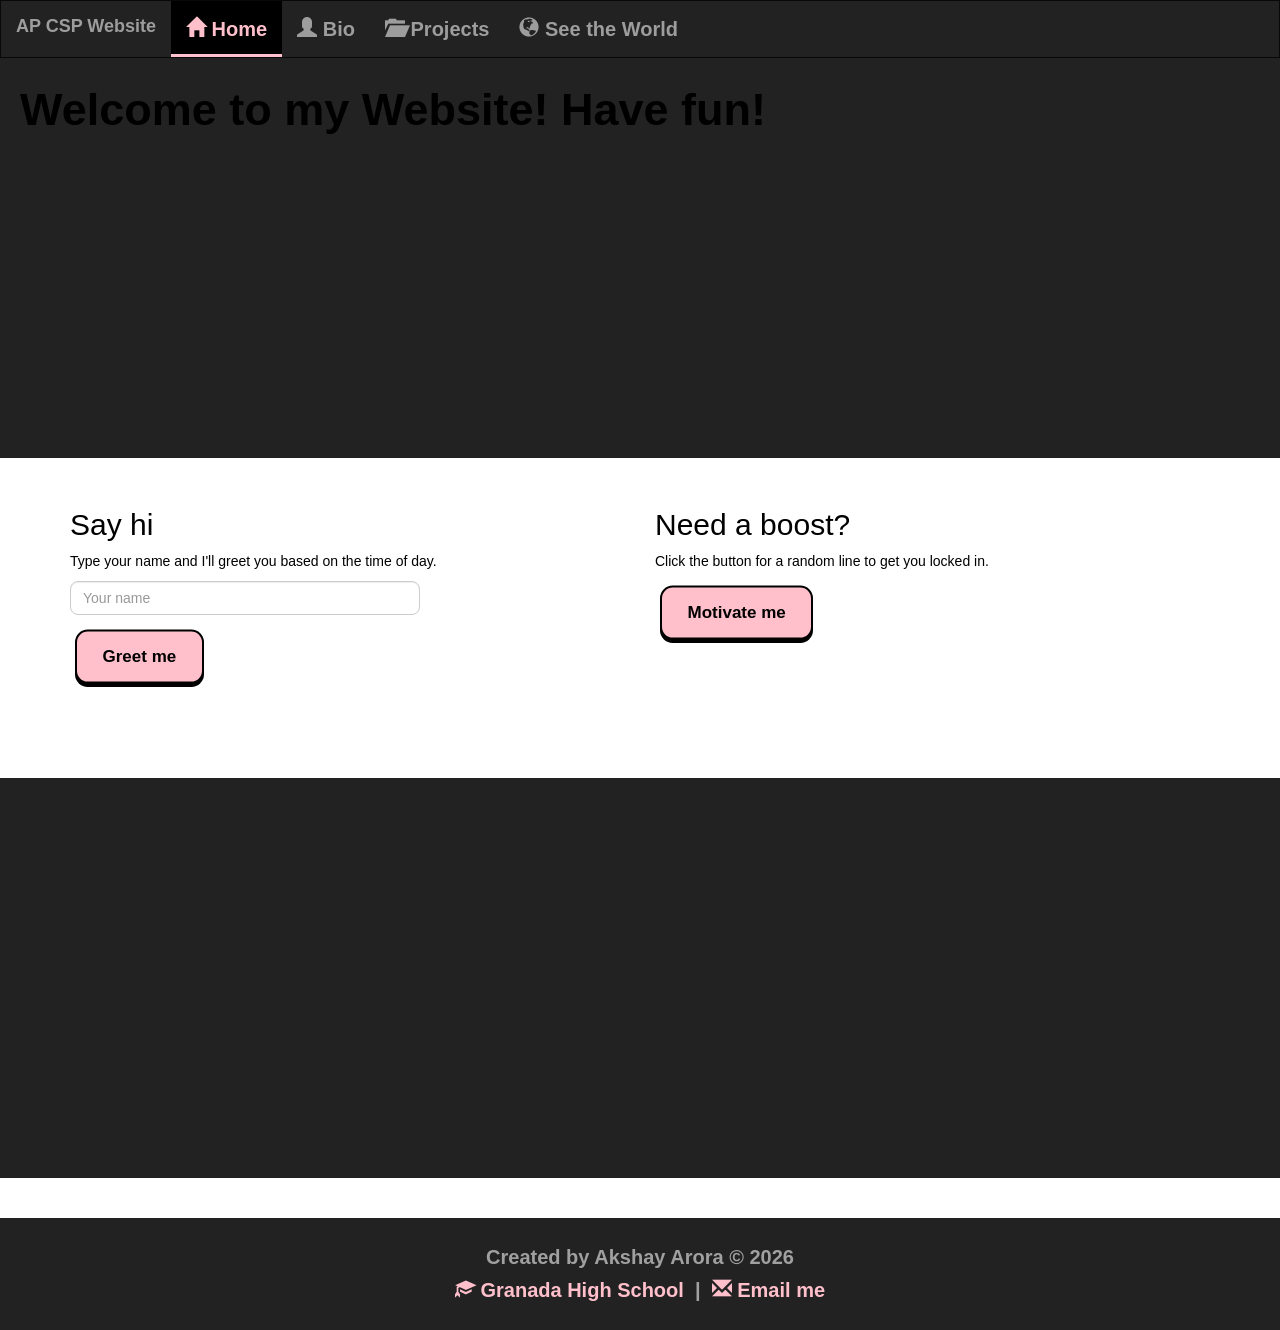
<file: index.html>
<!DOCTYPE html>
<html>
    <head>
        <meta charset="utf-8">
        <meta name="viewport" content="width=device-width, initial-scale=1">
        <link rel="stylesheet" href="https://maxcdn.bootstrapcdn.com/bootstrap/3.4.1/css/bootstrap.min.css">
        <script src="https://ajax.googleapis.com/ajax/libs/jquery/3.7.1/jquery.min.js"></script>
        <script src="https://maxcdn.bootstrapcdn.com/bootstrap/3.4.1/js/bootstrap.min.js"></script>
        <link rel="stylesheet" href="style.css">
        <link rel="icon" type="image/x-icon" href="https://codehs.com/uploads/6795630657e2aea573561b8d9246dac0">
        <title>Home | Akshay Arora</title>
    </head>
    <body>
        <nav class="broski navbar navbar-inverse text">
            <div class="container-fluid">
                <div class="navbar-header">
                    <button type="button" class="navbar-toggle" data-toggle="collapse" data-target="#myNavbar">
                        <span class="icon-bar"></span>
                        <span class="icon-bar"></span>
                        <span class="icon-bar"></span>
                    </button>
                    <a class="navbar-brand" href="index.html">AP CSP Website</a>
                </div>
                <div class="collapse navbar-collapse" id="myNavbar">
                    <ul class="nav navbar-nav">
                        <li class="active"><a href="index.html"><span class="glyphicon glyphicon-home"></span> Home</a></li>
                        <li><a href="bio.html"><span class="glyphicon glyphicon-user"></span> Bio</a></li>
                        <li><a href="projects.html"><span class="glyphicon glyphicon-folder-open"></span> Projects</a></li>
                        <li><a href="world.html"><span class="glyphicon glyphicon-globe"></span> See the World</a></li>
                    </ul>
                </div>
            </div>
        </nav>

        <div class="parallax maintext text-left black">Welcome to my Website! Have fun!</div>

        <div class="container section">
            <div class="row">
                <div class="col-sm-6">
                    <h2>Say hi</h2>
                    <p>Type your name and I'll greet you based on the time of day.</p>
                    <input type="text" id="nameInput" class="form-control" placeholder="Your name">
                    <button class="uiverse-btn" id="greetBtn"><span class="button_top">Greet me</span></button>
                    <p id="greetingText" class="output-text"></p>
                </div>
                <div class="col-sm-6">
                    <h2>Need a boost?</h2>
                    <p>Click the button for a random line to get you locked in.</p>
                    <button class="uiverse-btn" id="motivateBtn"><span class="button_top">Motivate me</span></button>
                    <p id="motivationText" class="output-text"></p>
                    <p id="clickCount" class="small-note"></p>
                </div>
            </div>
        </div>

        <div class="parallax parallax2 top"></div>

        <footer class="broski text">
            <p>Created by Akshay Arora &copy; 2026</p>
            <p>
                <a class="footer-link" href="https://www.livermoreschools.org/granadahigh" target="_blank"><span class="glyphicon glyphicon-education"></span> Granada High School</a>
                &nbsp;|&nbsp;
                <a class="footer-link" href="mailto:akshay.ar.bb@gmail.com"><span class="glyphicon glyphicon-envelope"></span> Email me</a>
            </p>
        </footer>

        <script>
            // greeting that changes with the time of day
            function greet() {
                var name = document.getElementById("nameInput").value;
                var hour = new Date().getHours();
                var timeOfDay = "Good evening";

                if (hour < 12) {
                    timeOfDay = "Good morning";
                } else if (hour < 18) {
                    timeOfDay = "Good afternoon";
                }

                if (name == "") {
                    document.getElementById("greetingText").innerHTML = "Type your name first!";
                } else {
                    document.getElementById("greetingText").innerHTML = timeOfDay + ", " + name + "! Thanks for visiting.";
                }
            }

            document.getElementById("greetBtn").onclick = greet;

            // random motivation from a list
            var motivations = [
                "Every shot you don't take is practice you didn't get.",
                "One more rep. Then one more.",
                "Put your headphones on and get to work.",
                "Hard work beats talent when talent doesn't work hard.",
                "Small progress every day adds up.",
                "Lock in."
            ];
            var clicks = 0;

            document.getElementById("motivateBtn").onclick = function() {
                var index = Math.floor(Math.random() * motivations.length);
                clicks = clicks + 1;
                document.getElementById("motivationText").innerHTML = motivations[index];
                document.getElementById("clickCount").innerHTML = "You've been motivated " + clicks + " times.";
            };
        </script>
    </body>
</html>
</file>
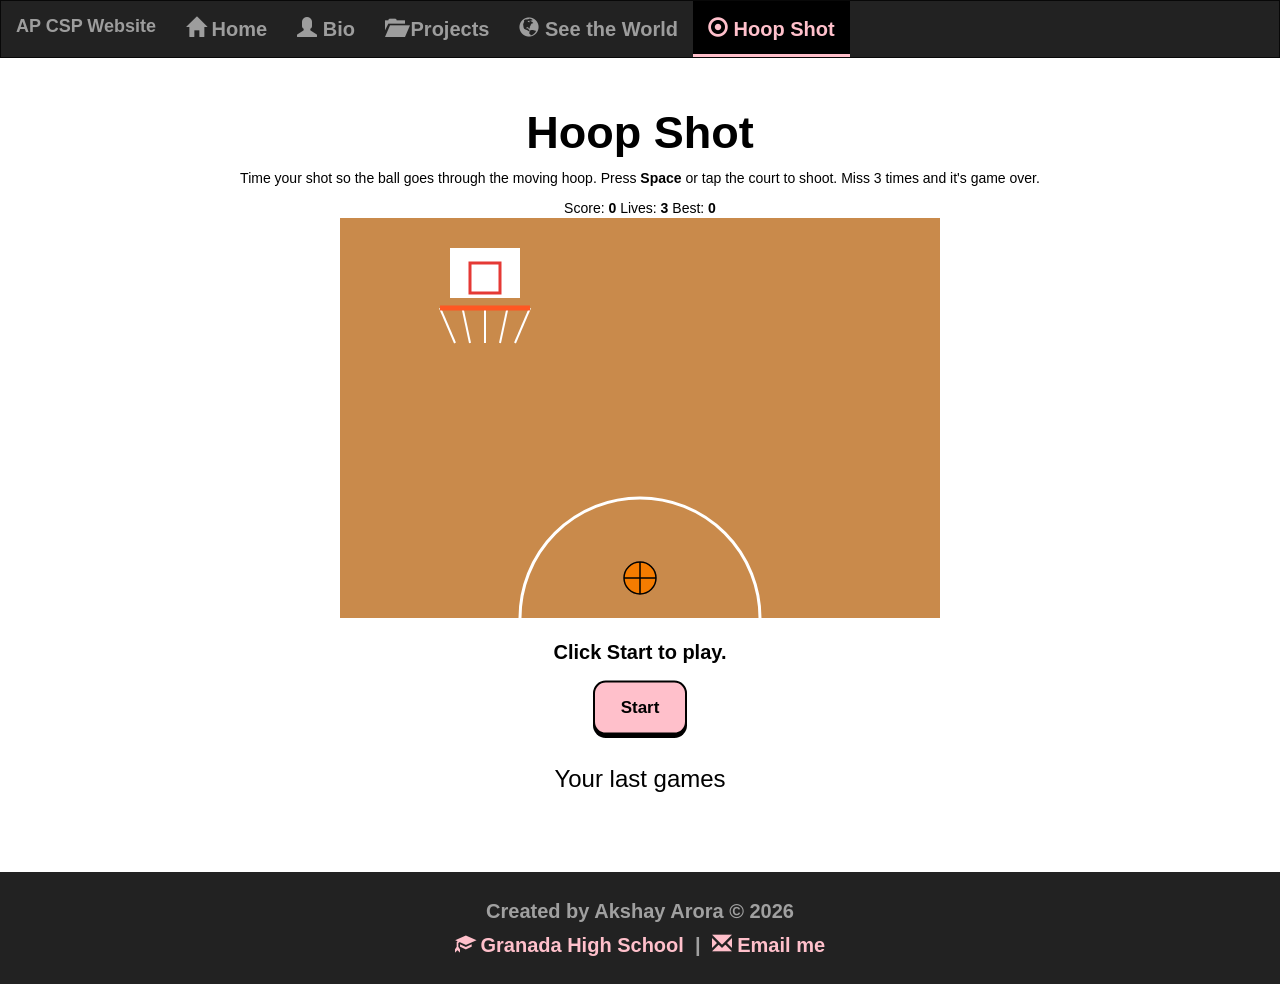
<file: game.html>
<!DOCTYPE html>
<html>
    <head>
        <meta charset="utf-8">
        <meta name="viewport" content="width=device-width, initial-scale=1">
        <link rel="stylesheet" href="https://maxcdn.bootstrapcdn.com/bootstrap/3.4.1/css/bootstrap.min.css">
        <script src="https://ajax.googleapis.com/ajax/libs/jquery/3.7.1/jquery.min.js"></script>
        <script src="https://maxcdn.bootstrapcdn.com/bootstrap/3.4.1/js/bootstrap.min.js"></script>
        <link rel="stylesheet" href="style.css">
        <link rel="icon" type="image/x-icon" href="https://codehs.com/uploads/6795630657e2aea573561b8d9246dac0">
        <title>Hoop Shot | Akshay Arora</title>
    </head>
    <body>
        <nav class="broski navbar navbar-inverse text">
            <div class="container-fluid">
                <div class="navbar-header">
                    <button type="button" class="navbar-toggle" data-toggle="collapse" data-target="#myNavbar">
                        <span class="icon-bar"></span>
                        <span class="icon-bar"></span>
                        <span class="icon-bar"></span>
                    </button>
                    <a class="navbar-brand" href="index.html">AP CSP Website</a>
                </div>
                <div class="collapse navbar-collapse" id="myNavbar">
                    <ul class="nav navbar-nav">
                        <li><a href="index.html"><span class="glyphicon glyphicon-home"></span> Home</a></li>
                        <li><a href="bio.html"><span class="glyphicon glyphicon-user"></span> Bio</a></li>
                        <li><a href="projects.html"><span class="glyphicon glyphicon-folder-open"></span> Projects</a></li>
                        <li><a href="world.html"><span class="glyphicon glyphicon-globe"></span> See the World</a></li>
                        <li class="active"><a href="game.html"><span class="glyphicon glyphicon-record"></span> Hoop Shot</a></li>
                    </ul>
                </div>
            </div>
        </nav>

        <div class="container section text-center">
            <h1 class="maintext black">Hoop Shot</h1>
            <p>Time your shot so the ball goes through the moving hoop. Press <b>Space</b> or tap the court to shoot. Miss 3 times and it's game over.</p>

            <div class="game-stats">
                <span>Score: <b id="scoreText">0</b></span>
                <span>Lives: <b id="livesText">3</b></span>
                <span>Best: <b id="bestText">0</b></span>
            </div>

            <canvas id="gameCanvas" width="600" height="400"></canvas>

            <p id="messageText" class="output-text">Click Start to play.</p>
            <button class="uiverse-btn" id="startBtn"><span class="button_top">Start</span></button>

            <h3>Your last games</h3>
            <ul id="historyList" class="history-list"></ul>
        </div>

        <footer class="broski text">
            <p>Created by Akshay Arora &copy; 2026</p>
            <p>
                <a class="footer-link" href="https://www.livermoreschools.org/granadahigh" target="_blank"><span class="glyphicon glyphicon-education"></span> Granada High School</a>
                &nbsp;|&nbsp;
                <a class="footer-link" href="mailto:YOUR_EMAIL_HERE"><span class="glyphicon glyphicon-envelope"></span> Email me</a>
            </p>
        </footer>

        <script>
            var canvas = document.getElementById("gameCanvas");
            var ctx = canvas.getContext("2d");

            // Game settings
            var HOOP_Y = 90;          // how far down the rim is
            var HOOP_WIDTH = 90;      // how wide the rim is
            var BALL_RADIUS = 16;
            var SHOT_SPEED = 9;

            // Game state
            var score = 0;
            var lives = 3;
            var hoopX = 100;
            var hoopSpeed = 3;
            var ball = {};
            var gameRunning = false;
            var scoreHistory = [];    // list of past scores

            function resetBall() {
                ball = { x: canvas.width / 2, y: canvas.height - 40, flying: false };
            }

            function updateText() {
                document.getElementById("scoreText").textContent = score;
                document.getElementById("livesText").textContent = lives;
            }

            function startGame() {
                if (gameRunning) {
                    return;   // don't start a second game on top of the first
                }
                score = 0;
                lives = 3;
                hoopX = 100;
                hoopSpeed = 3;
                resetBall();
                updateText();
                gameRunning = true;
                document.getElementById("messageText").textContent = "Press Space or tap to shoot!";
                document.getElementById("startBtn").disabled = true;
                requestAnimationFrame(gameLoop);
            }

            function shoot() {
                if (gameRunning && !ball.flying) {
                    ball.flying = true;
                }
            }

            function update() {
                // Move the hoop and bounce it off the walls
                hoopX = hoopX + hoopSpeed;
                if (hoopX < 0 || hoopX + HOOP_WIDTH > canvas.width) {
                    hoopSpeed = -hoopSpeed;
                }

                if (ball.flying) {
                    ball.y = ball.y - SHOT_SPEED;

                    // The frame the ball reaches the rim, check if it's lined up
                    if (ball.y <= HOOP_Y && ball.y + SHOT_SPEED > HOOP_Y) {
                        if (ball.x > hoopX + BALL_RADIUS / 2 && ball.x < hoopX + HOOP_WIDTH - BALL_RADIUS / 2) {
                            score = score + 1;
                            // Hoop gets faster every basket
                            if (hoopSpeed > 0) {
                                hoopSpeed = hoopSpeed + 0.5;
                            } else {
                                hoopSpeed = hoopSpeed - 0.5;
                            }
                            document.getElementById("messageText").textContent = "Swish! Nice shot.";
                            resetBall();
                            updateText();
                        }
                    }

                    // Ball flew off the top without scoring
                    if (ball.y < -BALL_RADIUS) {
                        lives = lives - 1;
                        document.getElementById("messageText").textContent = "Missed! " + lives + " lives left.";
                        resetBall();
                        updateText();
                        if (lives === 0) {
                            endGame();
                        }
                    }
                }
            }

            function endGame() {
                gameRunning = false;
                scoreHistory.push(score);

                // Find the best score in the list
                var best = 0;
                for (var i = 0; i < scoreHistory.length; i++) {
                    if (scoreHistory[i] > best) {
                        best = scoreHistory[i];
                    }
                }
                document.getElementById("bestText").textContent = best;
                document.getElementById("messageText").textContent = "Game over! You scored " + score + ". Click Start to play again.";
                document.getElementById("startBtn").disabled = false;

                // Show the last 5 games, newest first
                var list = document.getElementById("historyList");
                list.innerHTML = "";
                for (var j = scoreHistory.length - 1; j >= 0 && j >= scoreHistory.length - 5; j--) {
                    var item = document.createElement("li");
                    item.textContent = "Game " + (j + 1) + ": " + scoreHistory[j] + " points";
                    list.appendChild(item);
                }
            }

            function draw() {
                // Court background
                ctx.fillStyle = "#c98a4b";
                ctx.fillRect(0, 0, canvas.width, canvas.height);

                // Court lines
                ctx.strokeStyle = "white";
                ctx.lineWidth = 3;
                ctx.beginPath();
                ctx.arc(canvas.width / 2, canvas.height, 120, Math.PI, 2 * Math.PI);
                ctx.stroke();

                // Backboard
                ctx.fillStyle = "white";
                ctx.fillRect(hoopX + 10, HOOP_Y - 60, HOOP_WIDTH - 20, 50);
                ctx.strokeStyle = "#e53935";
                ctx.strokeRect(hoopX + 30, HOOP_Y - 45, HOOP_WIDTH - 60, 30);

                // Net
                ctx.strokeStyle = "white";
                ctx.lineWidth = 2;
                for (var i = 0; i <= 4; i++) {
                    var topX = hoopX + (HOOP_WIDTH / 4) * i;
                    var bottomX = hoopX + 15 + ((HOOP_WIDTH - 30) / 4) * i;
                    ctx.beginPath();
                    ctx.moveTo(topX, HOOP_Y);
                    ctx.lineTo(bottomX, HOOP_Y + 35);
                    ctx.stroke();
                }

                // Rim
                ctx.strokeStyle = "#ff5722";
                ctx.lineWidth = 5;
                ctx.beginPath();
                ctx.moveTo(hoopX, HOOP_Y);
                ctx.lineTo(hoopX + HOOP_WIDTH, HOOP_Y);
                ctx.stroke();

                // Ball
                ctx.fillStyle = "#f57c00";
                ctx.beginPath();
                ctx.arc(ball.x, ball.y, BALL_RADIUS, 0, 2 * Math.PI);
                ctx.fill();
                ctx.strokeStyle = "black";
                ctx.lineWidth = 1.5;
                ctx.stroke();
                ctx.beginPath();
                ctx.moveTo(ball.x - BALL_RADIUS, ball.y);
                ctx.lineTo(ball.x + BALL_RADIUS, ball.y);
                ctx.moveTo(ball.x, ball.y - BALL_RADIUS);
                ctx.lineTo(ball.x, ball.y + BALL_RADIUS);
                ctx.stroke();
            }

            function gameLoop() {
                if (gameRunning) {
                    update();
                }
                draw();
                if (gameRunning) {
                    requestAnimationFrame(gameLoop);
                }
            }

            // Controls
            document.getElementById("startBtn").addEventListener("click", startGame);
            canvas.addEventListener("click", shoot);
            document.addEventListener("keydown", function(event) {
                if (event.code === "Space") {
                    event.preventDefault();   // stop the page from scrolling
                    shoot();
                }
            });

            // Draw the court once before the game starts
            resetBall();
            draw();
        </script>
    </body>
</html>
</file>
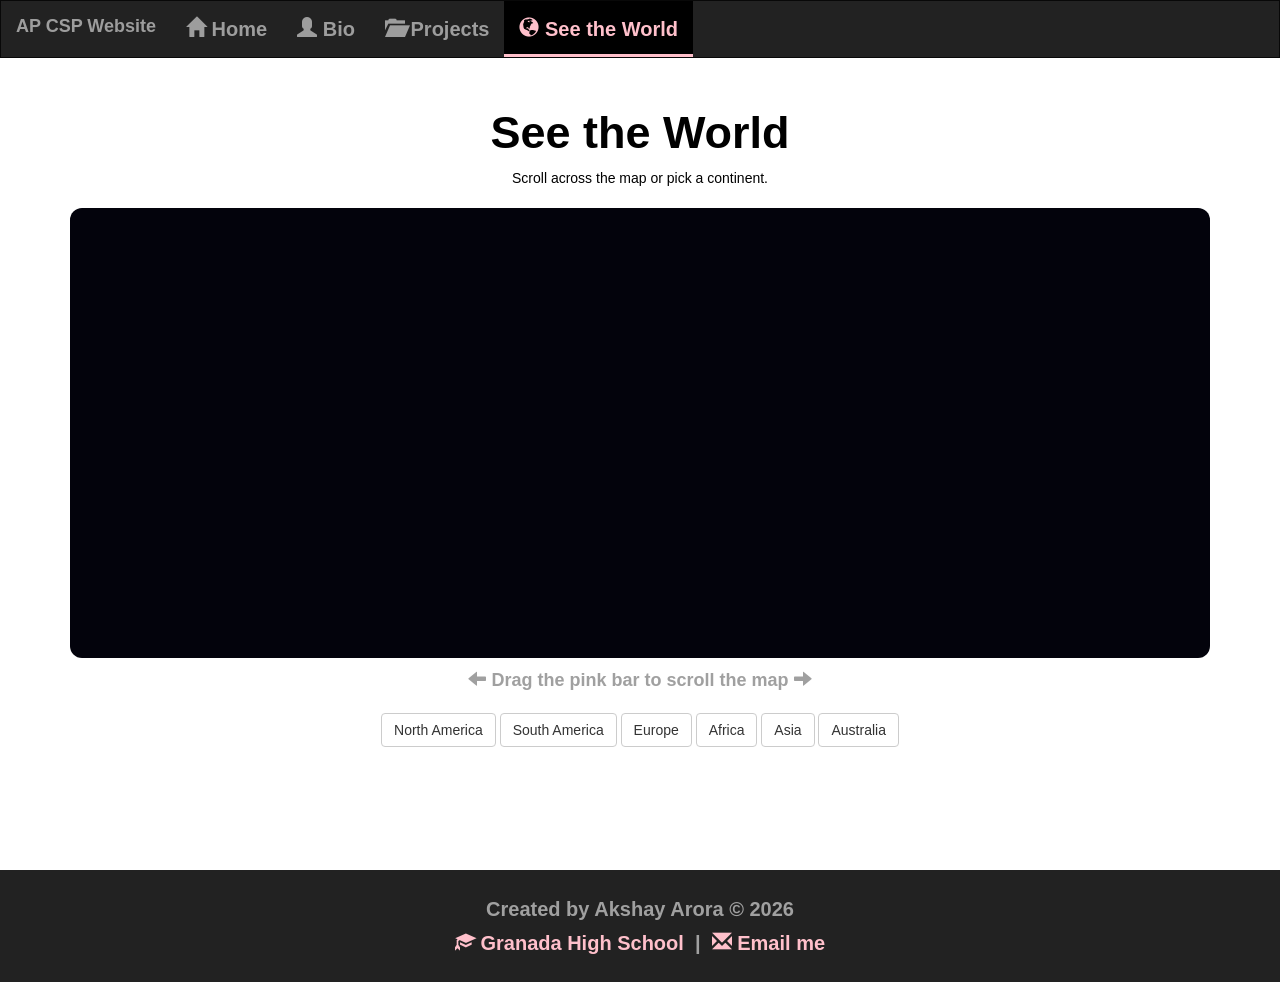
<file: world.html>
<!DOCTYPE html>
<html>
    <head>
        <meta charset="utf-8">
        <meta name="viewport" content="width=device-width, initial-scale=1">
        <link rel="stylesheet" href="https://maxcdn.bootstrapcdn.com/bootstrap/3.4.1/css/bootstrap.min.css">
        <script src="https://ajax.googleapis.com/ajax/libs/jquery/3.7.1/jquery.min.js"></script>
        <script src="https://maxcdn.bootstrapcdn.com/bootstrap/3.4.1/js/bootstrap.min.js"></script>
        <link rel="stylesheet" href="style.css">
        <link rel="icon" type="image/x-icon" href="https://codehs.com/uploads/6795630657e2aea573561b8d9246dac0">
        <title>See the World | Akshay Arora</title>
    </head>
    <body>
        <nav class="broski navbar navbar-inverse text">
            <div class="container-fluid">
                <div class="navbar-header">
                    <button type="button" class="navbar-toggle" data-toggle="collapse" data-target="#myNavbar">
                        <span class="icon-bar"></span>
                        <span class="icon-bar"></span>
                        <span class="icon-bar"></span>
                    </button>
                    <a class="navbar-brand" href="index.html">AP CSP Website</a>
                </div>
                <div class="collapse navbar-collapse" id="myNavbar">
                    <ul class="nav navbar-nav">
                        <li><a href="index.html"><span class="glyphicon glyphicon-home"></span> Home</a></li>
                        <li><a href="bio.html"><span class="glyphicon glyphicon-user"></span> Bio</a></li>
                        <li><a href="projects.html"><span class="glyphicon glyphicon-folder-open"></span> Projects</a></li>
                        <li class="active"><a href="world.html"><span class="glyphicon glyphicon-globe"></span> See the World</a></li>
                    </ul>
                </div>
            </div>
        </nav>

        <div class="container section">
            <h1 class="maintext black text-center">See the World</h1>
            <p class="text-center">Scroll across the map or pick a continent.</p>

            <div class="stage" id="stage">
                <div class="world-tunnel">
                    <div class="world-map"></div>
                </div>
            </div>
            <p class="text-center scroll-hint"><span class="glyphicon glyphicon-arrow-left"></span> Drag the pink bar to scroll the map <span class="glyphicon glyphicon-arrow-right"></span></p>

            <div class="text-center">
                <button class="btn btn-default" onclick="goTo(0)">North America</button>
                <button class="btn btn-default" onclick="goTo(1)">South America</button>
                <button class="btn btn-default" onclick="goTo(2)">Europe</button>
                <button class="btn btn-default" onclick="goTo(3)">Africa</button>
                <button class="btn btn-default" onclick="goTo(4)">Asia</button>
                <button class="btn btn-default" onclick="goTo(5)">Australia</button>
            </div>
            <p class="output-text text-center" id="factText"></p>
        </div>

        <footer class="broski text">
            <p>Created by Akshay Arora &copy; 2026</p>
            <p>
                <a class="footer-link" href="https://www.livermoreschools.org/granadahigh" target="_blank"><span class="glyphicon glyphicon-education"></span> Granada High School</a>
                &nbsp;|&nbsp;
                <a class="footer-link" href="mailto:akshay.ar.bb@gmail.com"><span class="glyphicon glyphicon-envelope"></span> Email me</a>
            </p>
        </footer>

        <script>
            // where each continent is on the map (0 = left side, 1 = right side)
            var spots = [0.22, 0.33, 0.53, 0.56, 0.75, 0.88];

            var facts = [
                "North America: it has every climate, from frozen tundra to rainforest.",
                "South America: the Amazon River carries more water than any other river.",
                "Europe: it has over 40 countries in a pretty small area.",
                "Africa: it has 54 countries, more than any other continent.",
                "Asia: about 60% of all people in the world live here.",
                "Australia: it's the only continent that is also one country."
            ];

            var stage = document.getElementById("stage");

            function goTo(number) {
                // the map picture is twice as wide as it is tall
                var mapWidth = stage.clientHeight * 2;
                var target = mapWidth + spots[number] * mapWidth - stage.clientWidth / 2;
                stage.scrollTo({ left: target, behavior: "smooth" });
                document.getElementById("factText").innerHTML = facts[number];
            }

            // start on the second copy of the map so you can scroll both ways
            stage.scrollLeft = stage.clientHeight * 2;
        </script>
    </body>
</html>
</file>
<file: style.css>
/* ===== whole site ===== */
html {
    scroll-behavior: smooth;
}

body {
    background-color: white;
    color: black;
    overflow-x: hidden;
}

.section {
    padding-top: 30px;
    padding-bottom: 30px;
}

.maintext {
    font-size: 45px;
    color: #A0A0A0;
    font-weight: bold;
}

.text {
    font-size: 20px;
    color: #A0A0A0;
    font-weight: bold;
}

.black {
    color: black;
}

.output-text {
    font-size: 20px;
    font-weight: bold;
    margin-top: 15px;
    min-height: 28px;
}

.small-note {
    color: gray;
}

/* ===== navbar ===== */
.broski {
    margin-top: 0px;
    margin-bottom: 0px;
    border-radius: 0px;
}

nav li:hover {
    background-color: pink;
}

.navbar-inverse .navbar-nav > li > a:hover {
    color: black;
}

/* the page you are on */
.navbar-inverse .navbar-nav > .active > a,
.navbar-inverse .navbar-nav > .active > a:hover,
.navbar-inverse .navbar-nav > .active > a:focus {
    background-color: black;
    color: pink;
    border-bottom: 3px solid pink;
}

/* ===== footer ===== */
footer.broski {
    background-color: #222;
    text-align: center;
    padding: 20px;
    margin-top: 40px;
}

footer.broski p {
    margin: 5px 0px;
}

.footer-link {
    color: pink;
}

.footer-link:hover {
    color: white;
}

/* ===== parallax ===== */
.parallax {
    background-image: url("https://images.unsplash.com/photo-1546519638-68e109498ffc?w=2000");
    background-color: #222;
    min-height: 400px;
    padding: 20px;
    background-attachment: fixed;
    background-position: center;
    background-repeat: no-repeat;
    background-size: cover;
}

.parallax2 {
    background-image: url("https://images.unsplash.com/photo-1525876902033-8da51fbe1e59?w=2000");
}

.top {
    padding-top: 200px;
}

/* ===== uiverse button (from Uiverse.io by Voxybuns, MIT License) ===== */
.uiverse-btn {
    --button_radius: 0.75em;
    --button_color: pink;
    --button_outline_color: black;
    display: inline-block;
    font-size: 17px;
    font-weight: bold;
    border: none;
    border-radius: var(--button_radius);
    background: var(--button_outline_color);
    padding: 0px;
    margin: 8px 5px;
}

.button_top {
    display: block;
    box-sizing: border-box;
    border: 2px solid var(--button_outline_color);
    border-radius: var(--button_radius);
    padding: 0.75em 1.5em;
    background: var(--button_color);
    color: var(--button_outline_color);
    transform: translateY(-0.2em);
    transition: transform 0.1s ease;
}

.uiverse-btn:hover .button_top {
    transform: translateY(-0.33em);
}

.uiverse-btn:active .button_top {
    transform: translateY(0);
}

a.uiverse-btn:hover,
a.uiverse-btn:focus {
    text-decoration: none;
}

/* ===== home ===== */
#nameInput {
    max-width: 350px;
    margin-bottom: 10px;
    border-radius: 8px;
}

/* ===== bio ===== */
.profile-img {
    max-width: 300px;
    margin-bottom: 20px;
}

.hobby {
    border-top: 2px solid #eee;
    padding: 20px 0px;
}

.hobby-img {
    max-width: 250px;
    border-radius: 10px;
}

/* ===== projects ===== */
.project-links {
    margin: 20px 0px 40px 0px;
}

.project {
    margin-bottom: 40px;
    scroll-margin-top: 20px;
}

.coming-soon {
    border: 4px solid black;
    border-radius: 12px;
}

.caption {
    font-size: 18px;
    color: gray;
    margin-top: 10px;
}

/* ===== see the world map ===== */
.stage {
    width: 100%;
    height: 450px;
    perspective: 800px;
    overflow-x: scroll;
    overflow-y: hidden;
    background: #03030c;
    border-radius: 12px;
    margin-top: 20px;
    scrollbar-color: pink #555;
}

.world-tunnel {
    width: 4000px;
    height: 100%;
    transform-style: preserve-3d;
    transform: rotateX(-5deg);
}

.world-map {
    width: 100%;
    height: 100%;
    background-image: url("https://upload.wikimedia.org/wikipedia/commons/8/83/Equirectangular_projection_SW.jpg");
    background-size: auto 100%;
    background-repeat: repeat-x;
}

.stage::-webkit-scrollbar {
    height: 18px;
}

.stage::-webkit-scrollbar-track {
    background: #555;
}

.stage::-webkit-scrollbar-thumb {
    background: pink;
    border: 3px solid #555;
    border-radius: 10px;
}

.scroll-hint {
    font-size: 18px;
    font-weight: bold;
    color: #A0A0A0;
    margin: 10px 0px 20px 0px;
}

/* ===== phones ===== */
@media screen and (max-width: 600px) {
    .maintext {
        font-size: 32px;
    }

    /* fixed backgrounds get blurry and zoomed on phones, so scroll them normally */
    .parallax {
        background-attachment: scroll;
        min-height: 300px;
    }

    .top {
        padding-top: 150px;
    }

    .stage {
        height: 300px;
    }
}
</file>
